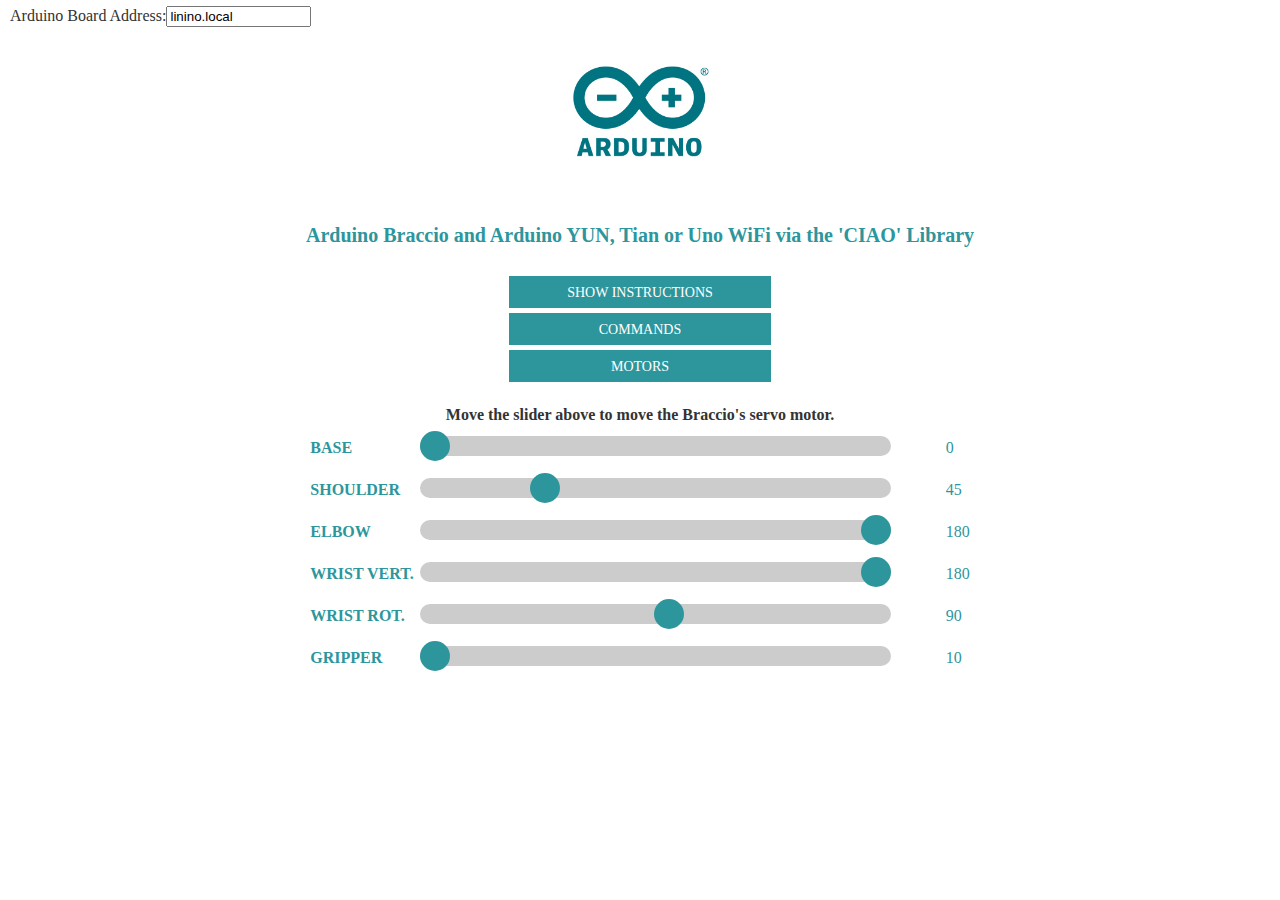
<file: index.html>
<!DOCTYPE HTML>
<head>
    <meta http-equiv="Access-Control-Allow-Origin" content="*">
	<meta charset="UTF-8"> 
	<meta http-equiv="Cache-control" content="no-cache" />
	<meta name="Pragma" content="no-cache" />
	<meta http-equiv="Expires" content="-1" />
	<meta name="viewport" content="initial-scale=1.0, width=device-width" />
	<title>Arduino Braccio &bull; Web Examples</title>		
	<link rel="stylesheet" type="text/css" href="braccio.css">	
	<link href="favicon.ico" rel="shortcut icon" type="image/vnd.microsoft.icon" />
	<!--<script src="https://ajax.googleapis.com/ajax/libs/jquery/2.2.0/jquery.min.js"></script>
	<script src="https://ajax.googleapis.com/ajax/libs/jquery/1.12.0/jquery.min.js"></script>-->
	<script src="jquery.min.js"></script>
	<script src="braccio.js"></script>
</head>

<body>
Arduino Board Address:<input title="Set here the address of your board if linino.local doesn't work on your network" id=arduino_address size=15 type=text value=linino.local onchange="setUrlVars('arduino_address', this.value);" />
<br/>
	<div class=page_content align=center>
	    <img id="marchio" class="hiddenoniframe" src="imgpsh_fullsize.jpg">
	    <h2 class='hiddenoniframe'>Arduino Braccio and Arduino YUN, Tian or Uno WiFi via the 'CIAO' Library</h2>
	    <div class='showoniframe'>&nbsp;</div>
	    <span class='link' onclick="showhide('instructions');">SHOW INSTRUCTIONS</span>
	    <a href="?Commands" class='link' onmouseover="linkhandler(this);" title='Show some buttons that move Braccio as the functions stored in the sketch "ciaoBraccio"'>Commands</a>
	    <a href="?Motors" class='link' onmouseover="linkhandler(this);" title='Show a slider for each motors of Braccio. Move the slider to move Braccio'>Motors</a>

	    <div id='instructions' class='instructions'>
Set the address of your board in the address text box, than yun need to upload the sketch "ciaoBraccio" on your board and the Ciao library on your Yun or Tian. At this link you can find how to install the Ciao library: <a href='http://labs.arduino.org/Ciao+setup', target="_blank">Ciao Setup</a>. At the first run you have to set the credentials for your board (for Yun the default is user:<i>root</i>, password:<i>doghunter</i>). 
You can save this page (CTRL+S) on your PC to work without an internet access with your PC connected to the AP provided by your Arduino board. In alternative you can load this page and than connect your PC to the Yun.<br/> 
</div>

<br/>
		<!-- Motors Mode. Defaul visualization. Javascript show or hide the mode-->
		<div id=motors class='motors'>
			<b>Move the slider above to move the Braccio's servo motor.</b>
			
			<table>
				<tr class=motor>		
				<td ><span class="motor">BASE</span></td>
				<td class=slider><input class="motorValue" id="base" type="range" min="0" max="180" value=0></td>
				<td class=value><output type=text size=2 id="base-output">0</output></td>
				</tr>
				
				<tr class=motor>
				<td><span class="motor">SHOULDER</span>	</td>		
				<td><input class="motorValue" id="shoulder" type="range" min="0" max="180" value=45></td>
				<td><output type=text size=2 id="shoulder-output">45</output></td>
				</tr>		

				<tr class=motor>
				<td><span class="motor">ELBOW</span></td>			
				<td><input class="motorValue" id="elbow" type="range" min="0" max="180" value=180></td>
				<td><output type=text size=2 id="elbow-output" >180</output></td>
				</tr>		

				<tr class=motor>
				<td><span class="motor">WRIST VERT.</span></td>			
				<td><input class="motorValue" id="wristv" type="range" min="0" max="180" value=180></td>
				<td><output type=text size=2 id="wristv-output" >180</output></td>
				</tr>				

				<tr class=motor>
				<td><span class="motor">WRIST ROT.</span></td>			
				<td><input class="motorValue" id="wristr" type="range" min="0" max="170" value=90></td>
				<td><output type=text size=2 id="wristr-output" >90</output></td>
				</tr>	
					
				<tr class=motor>
				<td><span class="motor">GRIPPER</span></td>			
				<td><input class="motorValue" id="gripper" type="range" min="10" max="67" value=10>
				<td><output type=text size=2 id="gripper-output" >10</output></td>
				</tr> 
			</table>	
		</div>
		
		<!-- Commands Mode. Hiden as default-->
		<div id=commands class='commands'>
			<b>The buttons run the sketch stored in the board step by step.</b>
			<br/>

			<button class='braccioCommand' id='SAYCIAO';">BRACCIO, SAY "CIAO"</button>
			<br/>

			<button class='braccioCommand' id='TAKESPONGE';">BRACCIO, TAKE THE SPONGE</button>
			<br/>

			<button class='braccioCommand' id='SHOWSPONGE';">BRACCIO, SHOW THE SPONGE</button>
			<br/>
			  
			<button class='braccioCommand' id='THROWSPONGE';">BRACCIO, THROW THE SPONGE</button>
			<br/>
	  		<!-- 
			Only for test
			<button onclick="sendCommand('LEDON');">ON</button>
			<button onclick="sendCommand('LEDOFF');">OFF</button>
			-->
		
		</div>
	</div>
</body>
</file>
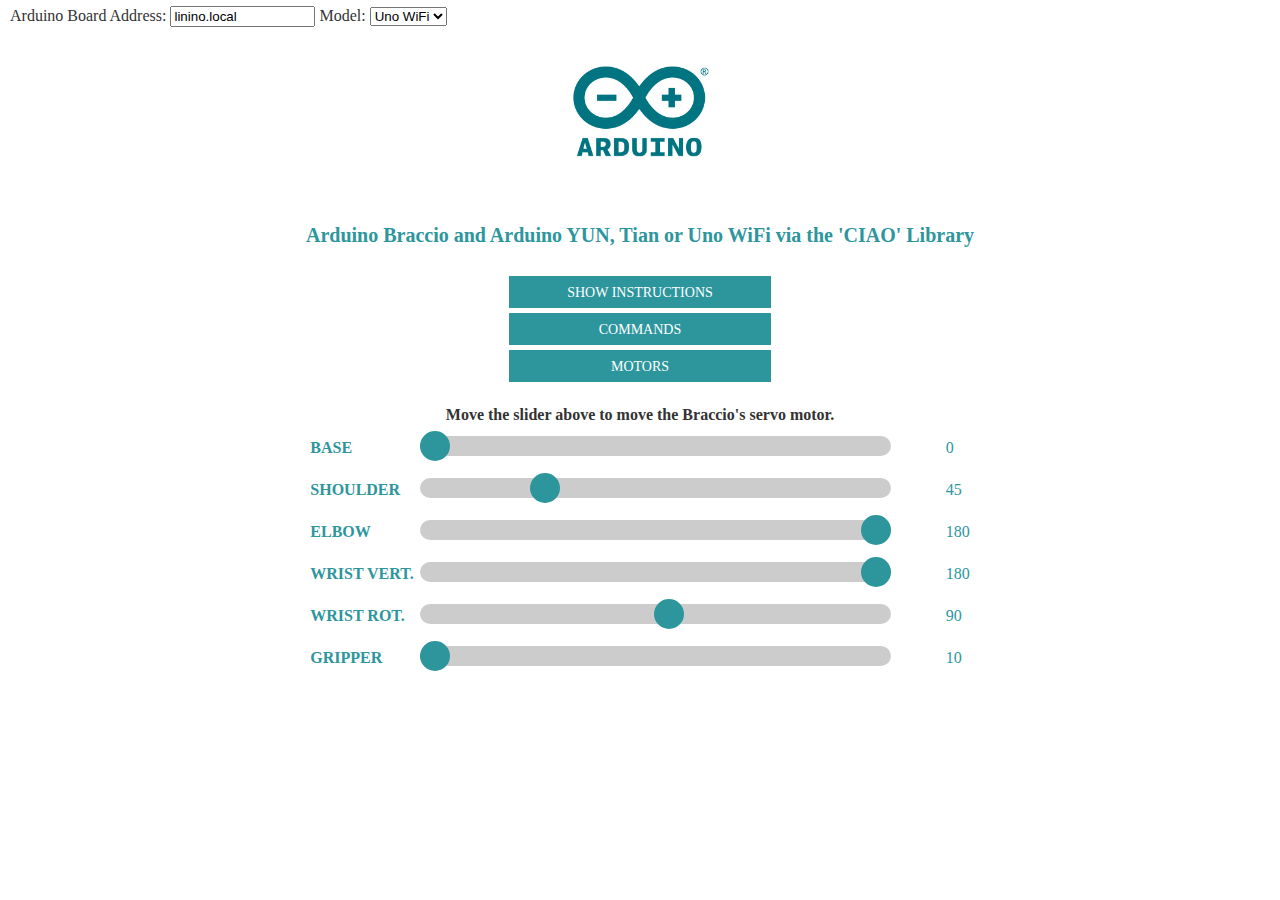
<file: Test/index.html>
<!DOCTYPE HTML>
<head>
    <meta http-equiv="Access-Control-Allow-Origin" content="*">
	<meta charset="UTF-8"> 
	<meta http-equiv="Cache-control" content="no-cache" />
	<meta name="Pragma" content="no-cache" />
	<meta http-equiv="Expires" content="-1" />
	<meta name="viewport" content="initial-scale=1.0, width=device-width" />
	<title>Arduino Braccio &bull; Web Examples</title>		
	<link rel="stylesheet" type="text/css" href="braccio.css">	
	<link href="favicon.ico" rel="shortcut icon" type="image/vnd.microsoft.icon" />
	<!--<script src="https://ajax.googleapis.com/ajax/libs/jquery/2.2.0/jquery.min.js"></script>
	<script src="https://ajax.googleapis.com/ajax/libs/jquery/1.12.0/jquery.min.js"></script>-->
	<script src="jquery.min.js"></script>
	<script src="braccio.js"></script>
</head>

<body>
Arduino Board Address:
<input title="Set here the address of your board if linino.local doesn't work on your network" id=arduino_address size=15 type=text value=linino.local onchange="setUrlVars('arduino_address', this.value);" />
Model: <select id=arduino_board title="Select here your board to handle properly your request to the board" onchange="setUrlVars('arduino_board', this.value);"> 
	<option value="unowifi">Uno WiFi</option>
	<option value="yun">Yùn</option>
	<option value="tian">Tian</option>
       </select>
<br/>
	<div class=page_content align=center>
	    <img id="marchio" class="hiddenoniframe" src="imgpsh_fullsize.jpg">
	    <h2 class='hiddenoniframe'>Arduino Braccio and Arduino YUN, Tian or Uno WiFi via the 'CIAO' Library</h2>
	    <div class='showoniframe'>&nbsp;</div>
	    <span class='link' onclick="showhide('instructions');">SHOW INSTRUCTIONS</span>
	    <a href="?Commands" class='link' onmouseover="linkhandler(this);" title='Show some buttons that move Braccio as the functions stored in the sketch "ciaoBraccio"'>Commands</a>
	    <a href="?Motors" class='link' onmouseover="linkhandler(this);" title='Show a slider for each motors of Braccio. Move the slider to move Braccio'>Motors</a>

	    <div id='instructions' class='instructions'>
Set the address of your board in the address text box, than yun need to upload the sketch "ciaoBraccio" on your board and the Ciao library on your Yun or Tian. At this link you can find how to install the Ciao library: <a href='http://labs.arduino.org/Ciao+setup', target="_blank">Ciao Setup</a>. At the first run you have to set the credentials for your board (for Yun the default is user:<i>root</i>, password:<i>doghunter</i>). 
You can save this page (CTRL+S) on your PC to work without an internet access with your PC connected to the AP provided by your Arduino board. In alternative you can load this page and than connect your PC to the Yun.<br/> 
</div>

<br/>
		<!-- Motors Mode. Defaul visualization. Javascript show or hide the mode-->
		<div id=motors class='motors'>
			<b>Move the slider above to move the Braccio's servo motor.</b>
			
			<table>
				<tr class=motor>		
				<td ><span class="motor">BASE</span></td>
				<td class=slider><input class="motorValue" id="base" type="range" min="0" max="180" value=0></td>
				<td class=value><output type=text size=2 id="base-output">0</output></td>
				</tr>
				
				<tr class=motor>
				<td><span class="motor">SHOULDER</span>	</td>		
				<td><input class="motorValue" id="shoulder" type="range" min="0" max="180" value=45></td>
				<td><output type=text size=2 id="shoulder-output">45</output></td>
				</tr>		

				<tr class=motor>
				<td><span class="motor">ELBOW</span></td>			
				<td><input class="motorValue" id="elbow" type="range" min="0" max="180" value=180></td>
				<td><output type=text size=2 id="elbow-output" >180</output></td>
				</tr>		

				<tr class=motor>
				<td><span class="motor">WRIST VERT.</span></td>			
				<td><input class="motorValue" id="wristv" type="range" min="0" max="180" value=180></td>
				<td><output type=text size=2 id="wristv-output" >180</output></td>
				</tr>				

				<tr class=motor>
				<td><span class="motor">WRIST ROT.</span></td>			
				<td><input class="motorValue" id="wristr" type="range" min="0" max="170" value=90></td>
				<td><output type=text size=2 id="wristr-output" >90</output></td>
				</tr>	
					
				<tr class=motor>
				<td><span class="motor">GRIPPER</span></td>			
				<td><input class="motorValue" id="gripper" type="range" min="10" max="67" value=10>
				<td><output type=text size=2 id="gripper-output" >10</output></td>
				</tr> 
			</table>	
		</div>
		
		<!-- Commands Mode. Hiden as default-->
		<div id=commands class='commands'>
			<b>The buttons run the sketch stored in the board step by step.</b>
			<br/>

			<button class='braccioCommand' id='SAYCIAO';">BRACCIO, SAY "CIAO"</button>
			<br/>

			<button class='braccioCommand' id='TAKESPONGE';">BRACCIO, TAKE THE SPONGE</button>
			<br/>

			<button class='braccioCommand' id='SHOWSPONGE';">BRACCIO, SHOW THE SPONGE</button>
			<br/>
			  
			<button class='braccioCommand' id='THROWSPONGE';">BRACCIO, THROW THE SPONGE</button>
			<br/>
	  		<!-- 
			Only for test
			-->			
			<button onclick="sendCommand('LEDON');">ON</button>
			<button onclick="sendCommand('LEDOFF');">OFF</button>
			
		
		</div>
	</div>
</body>
</file>
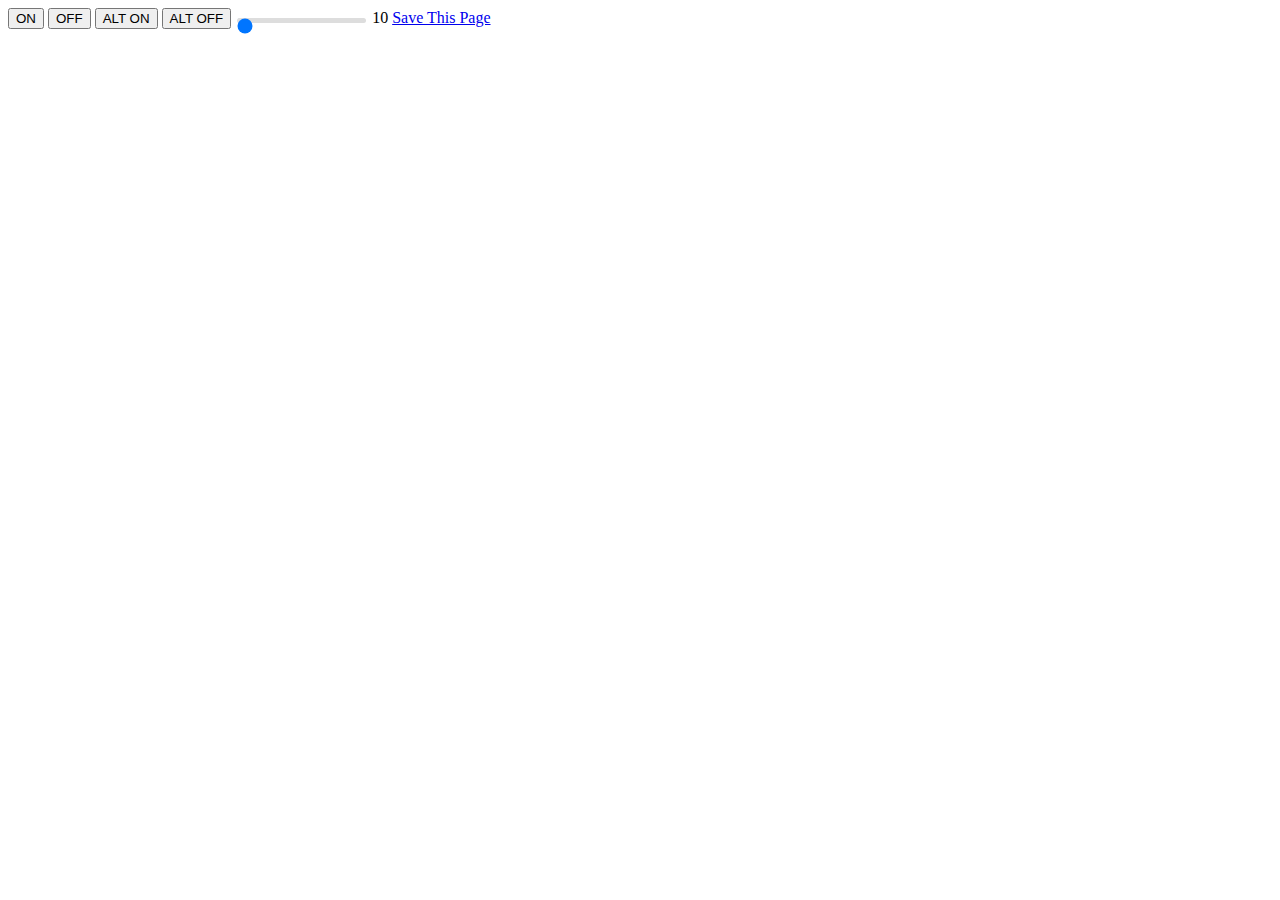
<file: Test/test1.html>
<!DOCTYPE html>
<html>
<head>
    <meta http-equiv="Access-Control-Allow-Origin" content="*">
	<style>
		input::-webkit-slider-thumb{
			-webkit-appearance:none; 
			-moz-apperance:none; 
			width:30px; 
			height:30px;
			-webkit-border-radius:30px; 
			-moz-border-radius:30px; 
			-ms-border-radius:30px; 
			-o-border-radius:30px; 
			border-radius:30px;
			background: #00B0B3;
		}
		input[type=range]::-webkit-slider-runnable-track {
		    width: 300px;
		    height: 5px;
		    background: #ddd;
		    border: none;
		    border-radius: 3px;
		}
	</style>
	<script src="jquery.min.js"></script>
	<script type="text/javascript">
	
	
	var host="192.168.1.148"
	/**
	A setup function for ajax commands
	*/
	function setup(){
		$.ajaxSetup({
			crossDomain : true,
			dataType: "jsonp", 
			xhrFields: { withCredentials: true},
			type: 'GET'
		});
	}
	
	function sendData1(data){
		setup();		
		$.get("http://"+host+"/arduino/" + data, function(){
		});
		
	}

	function sendData(data){
	    $.ajax({
			crossDomain : true,
			dataType: "jsonp", 
			jsonp : "myfunction",
			xhrFields: { withCredentials: true}	,
			type: 'GET',			
			url: "http://"+host+"/arduino/" + data
		
		});

		function myfunction(){
			alert("TY");
		}
	}
	$(document).ready(function() {	
		$('.braccioCommand').click(function(){
		    var command = $(this).attr('id');
		    alert(command);   
		});	

		$('.motorValue').change(function(){
		    var value = $(this).val();
		    var id = $(this).attr('id');
		    //Show the value
		    $('#'+id+'-output').text(value);
		    //alert((id +'/value:' + value));
		});

	});

	function SaveToDisk() {
		fileURL="test1.html";
		fileName="test1.html";
	    // for non-IE
	    if (!window.ActiveXObject) {
		var save = document.createElement('a');
		save.href = fileURL;
		save.target = '_blank';
		save.download = fileName || 'unknown';

		var event = document.createEvent('Event');
		event.initEvent('click', true, true);
		save.dispatchEvent(event);
		(window.URL || window.webkitURL).revokeObjectURL(save.href);
	    }

	    // for IE
	    else if ( !! window.ActiveXObject && document.execCommand)     {
		var _window = window.open(fileURL, '_blank');
		_window.document.close();
		_window.document.execCommand('SaveAs', true, fileName || fileURL)
		_window.close();
	    }
	}

	
	
	</script>
</head>
<body>
<button onclick="sendData('ledon');">ON</button>
<button onclick="sendData('ledoff');">OFF</button>

<button class="braccioCommand" id='ledon'>ALT ON</button>
<button class="braccioCommand" id='ledoff'>ALT OFF</button>

<input class="motorValue" id="tongue" type="range" min="10" max="67" value=10>
<output id="tongue-output" type=text size=2 >10</output>

<a href="javascript:SaveToDisk()">Save This Page </a>

</body>
</html>
</file>
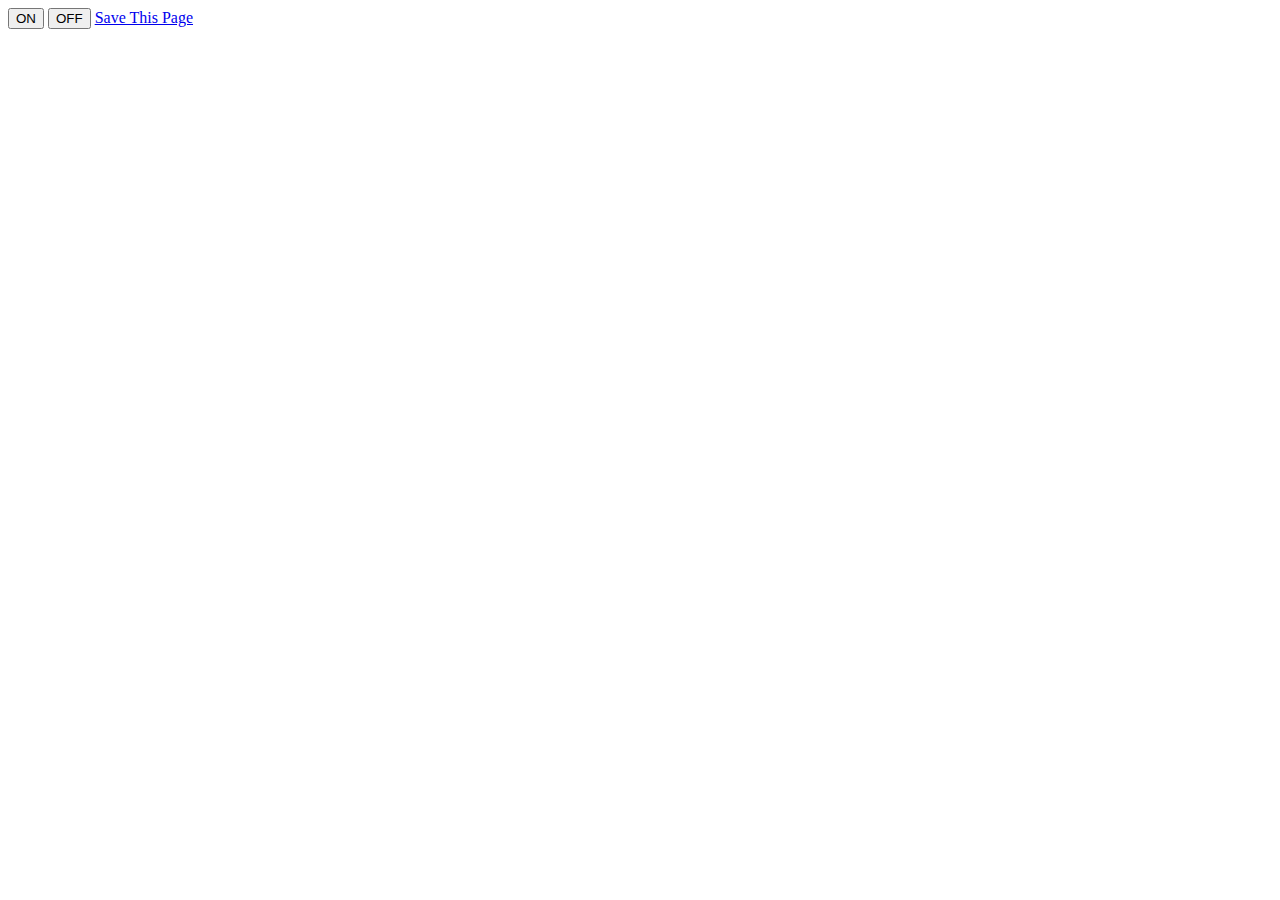
<file: Test/testOK.html>
<!DOCTYPE html>
<html>
<head>
    <meta http-equiv="Access-Control-Allow-Origin" content="*">

	<script src="jquery.min.js"></script>
	<script type="text/javascript">
	
	var host="192.168.1.148"
	/**
	A setup function for ajax commands
	*/
	function setup(){
		$.ajaxSetup({
			crossDomain : true,
			dataType: "jsonp", 
			xhrFields: { withCredentials: true},
			type: 'GET'
		});
	}
	
	function sendData(data){
		setup();		
		$.get("http://"+host+"/arduino/" + data, function(){
		});
		
	}

	function sendData1(data){
	    //jQuery.support.cors = true;
	    $.ajax({
			crossDomain : true,
			dataType: "jsonp", 
			xhrFields: { withCredentials: true}	,
			type: 'GET',			
			url: "http://"+host+"/arduino/" + data
		
		});
	}
	
	</script>
</head>
<body>
<button onclick="sendData('ledon');">ON</button>
<button onclick="sendData('ledoff');">OFF</button>

<script language="JavaScript" type="text/JavaScript"> 
function saveIt(){ 
document.execCommand("SaveAs") 
} 
</script>

<a href="javascript:saveIt()">Save This Page </a>

</body>
</html>
</file>
<file: braccio.css>
@font-face {
  font-family: 'TypSansMono Medium';
  src: url('http://www.arduino.org/fonts/TypSansMono-Medium.eot'); /* per IE 5-8 */
  src: local('☺'), /* direttiva local per IE */
  url('http://www.arduino.org/fonts/TypSansMono-Medium.woff') format('woff'),    /* Firefox 3.6+, Chrome 5.0+, IE 9.0+ */
  url('http://www.arduino.org/fonts/TypSansMono-Medium.ttf') format('truetype'); /* Opera, Safari */
}

@font-face {
  font-family: 'TypSansMono Regular';
  src: url('http://www.arduino.org/fonts/TypSansMono-Regular.eot'); /* per IE 5-8 */
  src: local('☺'), /* direttiva local per IE */
  url('http://www.arduino.org/fonts/TypSansMono-Regular.woff') format('woff'),    /* Firefox 3.6+, Chrome 5.0+, IE 9.0+ */
  url('http://www.arduino.org/fonts/TypSansMono-Regular.ttf') format('truetype'); /* Opera, Safari */
}

@font-face {
	font-family: 'Conv_TypSansMono-Light';
	src: url('http://www.arduino.org/fonts/TypSansMono-Light.eot');
	src: local('☺'), url('http://www.arduino.org/fonts/TypSansMono-Light.woff') format('woff'), 
	url('http://www.arduino.org/fonts/TypSansMono-Light.ttf') format('truetype'), 
	url('http://www.arduino.org/fonts/TypSansMono-Light.svg') format('svg');
}


@font-face {
  font-family: 'TyponineSans Medium';
  src: url('http://www.arduino.org/fonts/TyponineSans-Medium.eot'); /* per IE 5-8 */
  src: local('☺'), /* direttiva local per IE */
  url('http://www.arduino.org/fonts/TyponineSans-Medium.woff') format('woff'),    /* Firefox 3.6+, Chrome 5.0+, IE 9.0+ */
  url('http://www.arduino.org/fonts/TyponineSans-Medium.ttf') format('truetype'); /* Opera, Safari */
}

@font-face {
  font-family: 'TyponineSans Regular';
  src: url('http://www.arduino.org/fonts/TyponineSans-Regular.eot'); /* per IE 5-8 */
  src: local('☺'), /* direttiva local per IE */
  url('http://www.arduino.org/fonts/TyponineSans-Regular.woff') format('woff'),    /* Firefox 3.6+, Chrome 5.0+, IE 9.0+ */
  url('http://www.arduino.org/fonts/TyponineSans-Regular.ttf') format('truetype'); /* Opera, Safari */
}

@font-face {
  font-family: 'TyponineSans Light';
  src: url('http://www.arduino.org/fonts/TyponineSans-Light.eot'); /* per IE 5-8 */
  src: local('☺'), /* direttiva local per IE */
  url('http://www.arduino.org/fonts/TyponineSans-Light.woff') format('woff'),    /* Firefox 3.6+, Chrome 5.0+, IE 9.0+ */
  url('http://www.arduino.org/fonts/TyponineSans-Light.ttf') format('truetype'); /* Opera, Safari */
}





.arduino_address{
	top:0px;
	margin-left:0px;
}
div.commands{
	display:none;
}
div.motors{
	
}
body {
	margin: 5px 10px;
	color:#333;
	font-family:'TyponineSans Regular';
	font-size: 16px;
    line-height: 1.375em;
}	

div.page_content{
}
.instructions{
	display:none;
}
.showoniframe{
	line-height: 1.8;
}

div#instructions.instructions {
margin: 20px 20px;
width: 80%;
text-align: left;
}



.link:hover, .link:active{
opacity: 0.6;
}

img{
  width:150px;
}

input[type="range"]{
	outline: none;
	width:90%;
	height: 20px;
	-webkit-appearance:none; 
	-moz-apperance:none; 
	-webkit-border-radius:10px; 
	-moz-border-radius:10px; 
	-ms-border-radius:10px; 
	-o-border-radius:10px;
	background-color: #CCC;
}

.link{
	font-family:'TyponineSans Regular';
	background-color: #2D969D;
    	padding: 6px;
    	margin: 0 5px;
  	font-size: 14px;
	color:#FFFFFF;
	cursor: pointer;
	text-transform: uppercase;
	text-decoration: none;
	width:250px;
	margin-top:5px;
	height: 20px;
	display: block;
}

button{
	outline: none;
	margin-top:10px;
	height: 60px;
	width:250px;
	/*
	-webkit-appearance:none; 
	-moz-apperance:none; 
	-webkit-border-radius:10px; 
	-moz-border-radius:10px; 
	-ms-border-radius:10px; 
	-o-border-radius:10px;*/
	background-color: #2D969D;
	color:#fff;
	font-family:'TypSansMono Medium';
	font-size:16px;
	border-style: none;
	cursor: pointer;
}

button:hover, button:active{
	opacity: 0.6;
	cursor: pointer;
}

input::-webkit-slider-thumb{
	-webkit-appearance:none; 
	-moz-apperance:none; 
	width:30px; 
	height:30px;
	-webkit-border-radius:30px; 
	-moz-border-radius:30px; 
	-ms-border-radius:30px; 
	-o-border-radius:30px; 
	border-radius:30px;
	background: #2D969D;
}
output{
  color:#2D969D;
  font-family:'TypSansMono Medium';
}

	
input.[type="text"]{
    size: 2;

}
table{
    margin-left:auto; 
    margin-right:auto;
}
td{
  text-align:left;
}

td.slider{
  width:80%;
}
td.value1{
  width:20px;
}
tr.motor{
  height:40px;
  margin-left:0px;
}

#val {
	font-size: 3em;
	font-family:'TyponineSans Regular';
	color: #2D969D;
}

span.motor {
	font-family:'TyponineSans Regular';
	font-size:16px;
	font-weight:bolder;
	color: #2D969D;
	margin: 0px;
	text-align: left;
}
h2 {
	font-family:'TypSansMono Medium';
	color: #2D969D;
	margin: 30px;
	font-size:20px;
}
h1.titled-green, .jsn-bootstrap3 h1.titled-green{
  color:#2D969D;
  font-family:'TypSansMono Medium';
  font-size:16px;
  line-height:20px;
  text-transform:uppercase;
  background-color:transparent;
  margin:0px;
  padding:0px
  
}
.titled-green{
  color:#2D969D;
  font-family:'TypSansMono Medium';
  font-size:16px;
  text-transform:uppercase
  }
  
.titled-white{
  color:#fff;
  font-family:'TypSansMono Medium';
  font-size:16px;
  text-transform:uppercase
}

a{
  color:#2D969D;
  font-family:'TypSansMono Medium';
  text-decoration: none;
}
</file>
<file: Test/braccio.css>
@font-face {
  font-family: 'TypSansMono Medium';
  src: url('http://www.arduino.org/fonts/TypSansMono-Medium.eot'); /* per IE 5-8 */
  src: local('☺'), /* direttiva local per IE */
  url('http://www.arduino.org/fonts/TypSansMono-Medium.woff') format('woff'),    /* Firefox 3.6+, Chrome 5.0+, IE 9.0+ */
  url('http://www.arduino.org/fonts/TypSansMono-Medium.ttf') format('truetype'); /* Opera, Safari */
}

@font-face {
  font-family: 'TypSansMono Regular';
  src: url('http://www.arduino.org/fonts/TypSansMono-Regular.eot'); /* per IE 5-8 */
  src: local('☺'), /* direttiva local per IE */
  url('http://www.arduino.org/fonts/TypSansMono-Regular.woff') format('woff'),    /* Firefox 3.6+, Chrome 5.0+, IE 9.0+ */
  url('http://www.arduino.org/fonts/TypSansMono-Regular.ttf') format('truetype'); /* Opera, Safari */
}

@font-face {
	font-family: 'Conv_TypSansMono-Light';
	src: url('http://www.arduino.org/fonts/TypSansMono-Light.eot');
	src: local('☺'), url('http://www.arduino.org/fonts/TypSansMono-Light.woff') format('woff'), 
	url('http://www.arduino.org/fonts/TypSansMono-Light.ttf') format('truetype'), 
	url('http://www.arduino.org/fonts/TypSansMono-Light.svg') format('svg');
}


@font-face {
  font-family: 'TyponineSans Medium';
  src: url('http://www.arduino.org/fonts/TyponineSans-Medium.eot'); /* per IE 5-8 */
  src: local('☺'), /* direttiva local per IE */
  url('http://www.arduino.org/fonts/TyponineSans-Medium.woff') format('woff'),    /* Firefox 3.6+, Chrome 5.0+, IE 9.0+ */
  url('http://www.arduino.org/fonts/TyponineSans-Medium.ttf') format('truetype'); /* Opera, Safari */
}

@font-face {
  font-family: 'TyponineSans Regular';
  src: url('http://www.arduino.org/fonts/TyponineSans-Regular.eot'); /* per IE 5-8 */
  src: local('☺'), /* direttiva local per IE */
  url('http://www.arduino.org/fonts/TyponineSans-Regular.woff') format('woff'),    /* Firefox 3.6+, Chrome 5.0+, IE 9.0+ */
  url('http://www.arduino.org/fonts/TyponineSans-Regular.ttf') format('truetype'); /* Opera, Safari */
}

@font-face {
  font-family: 'TyponineSans Light';
  src: url('http://www.arduino.org/fonts/TyponineSans-Light.eot'); /* per IE 5-8 */
  src: local('☺'), /* direttiva local per IE */
  url('http://www.arduino.org/fonts/TyponineSans-Light.woff') format('woff'),    /* Firefox 3.6+, Chrome 5.0+, IE 9.0+ */
  url('http://www.arduino.org/fonts/TyponineSans-Light.ttf') format('truetype'); /* Opera, Safari */
}





.arduino_address{
	top:0px;
	margin-left:0px;
}
div.commands{
	display:none;
}
div.motors{
	
}
body {
	margin: 5px 10px;
	color:#333;
	font-family:'TyponineSans Regular';
	font-size: 16px;
    line-height: 1.375em;
}	

div.page_content{
}
.instructions{
	display:none;
}
.showoniframe{
	line-height: 1.8;
}

div#instructions.instructions {
margin: 20px 20px;
width: 80%;
text-align: left;
}



.link:hover, .link:active{
opacity: 0.6;
}

img{
  width:150px;
}

input[type="range"]{
	outline: none;
	width:90%;
	height: 20px;
	-webkit-appearance:none; 
	-moz-apperance:none; 
	-webkit-border-radius:10px; 
	-moz-border-radius:10px; 
	-ms-border-radius:10px; 
	-o-border-radius:10px;
	background-color: #CCC;
}

.link{
	font-family:'TyponineSans Regular';
	background-color: #2D969D;
    	padding: 6px;
    	margin: 0 5px;
  	font-size: 14px;
	color:#FFFFFF;
	cursor: pointer;
	text-transform: uppercase;
	text-decoration: none;
	width:250px;
	margin-top:5px;
	height: 20px;
	display: block;
}

button{
	outline: none;
	margin-top:10px;
	height: 60px;
	width:250px;
	/*
	-webkit-appearance:none; 
	-moz-apperance:none; 
	-webkit-border-radius:10px; 
	-moz-border-radius:10px; 
	-ms-border-radius:10px; 
	-o-border-radius:10px;*/
	background-color: #2D969D;
	color:#fff;
	font-family:'TypSansMono Medium';
	font-size:16px;
	border-style: none;
	cursor: pointer;
}

button:hover, button:active{
	opacity: 0.6;
	cursor: pointer;
}

input::-webkit-slider-thumb{
	-webkit-appearance:none; 
	-moz-apperance:none; 
	width:30px; 
	height:30px;
	-webkit-border-radius:30px; 
	-moz-border-radius:30px; 
	-ms-border-radius:30px; 
	-o-border-radius:30px; 
	border-radius:30px;
	background: #2D969D;
}
output{
  color:#2D969D;
  font-family:'TypSansMono Medium';
}

	
input.[type="text"]{
    size: 2;

}
table{
    margin-left:auto; 
    margin-right:auto;
}
td{
  text-align:left;
}

td.slider{
  width:80%;
}
td.value1{
  width:20px;
}
tr.motor{
  height:40px;
  margin-left:0px;
}

#val {
	font-size: 3em;
	font-family:'TyponineSans Regular';
	color: #2D969D;
}

span.motor {
	font-family:'TyponineSans Regular';
	font-size:16px;
	font-weight:bolder;
	color: #2D969D;
	margin: 0px;
	text-align: left;
}
h2 {
	font-family:'TypSansMono Medium';
	color: #2D969D;
	margin: 30px;
	font-size:20px;
}
h1.titled-green, .jsn-bootstrap3 h1.titled-green{
  color:#2D969D;
  font-family:'TypSansMono Medium';
  font-size:16px;
  line-height:20px;
  text-transform:uppercase;
  background-color:transparent;
  margin:0px;
  padding:0px
  
}
.titled-green{
  color:#2D969D;
  font-family:'TypSansMono Medium';
  font-size:16px;
  text-transform:uppercase
  }
  
.titled-white{
  color:#fff;
  font-family:'TypSansMono Medium';
  font-size:16px;
  text-transform:uppercase
}

a{
  color:#2D969D;
  font-family:'TypSansMono Medium';
  text-decoration: none;
}
</file>
